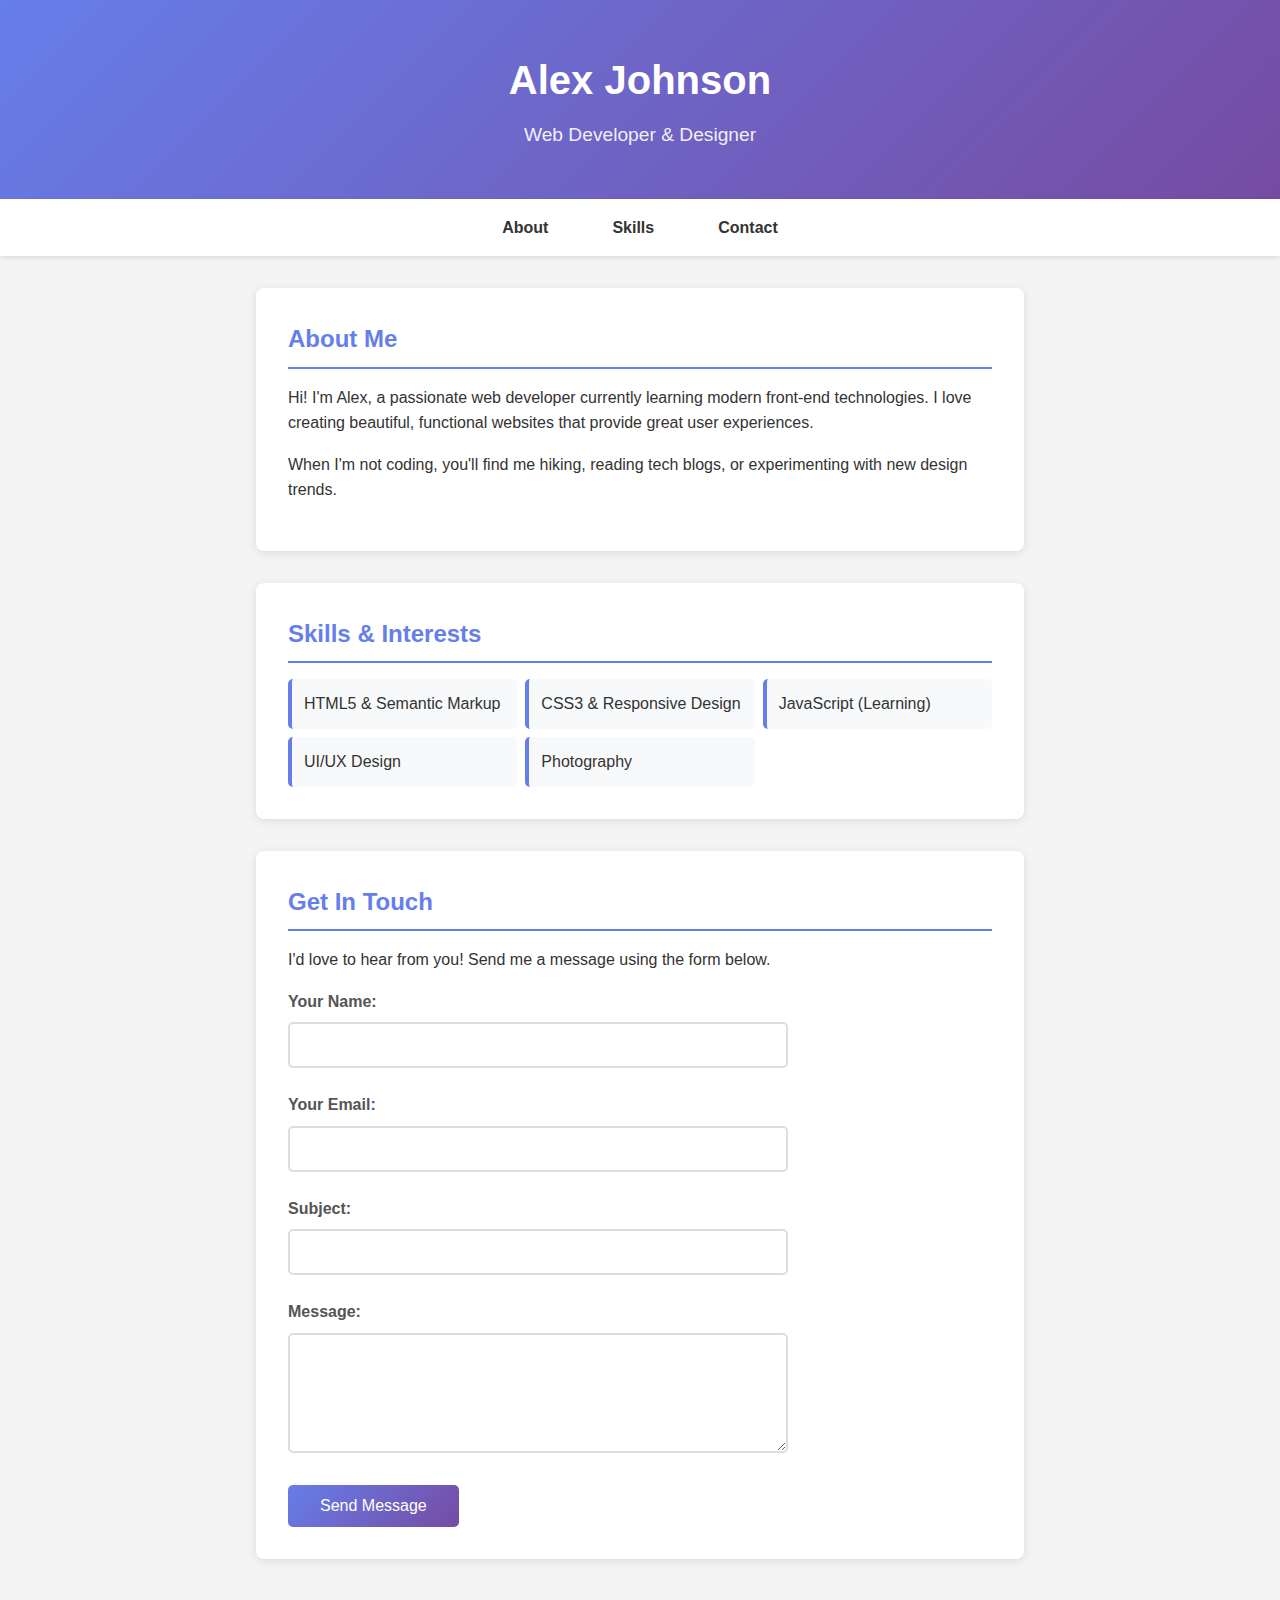
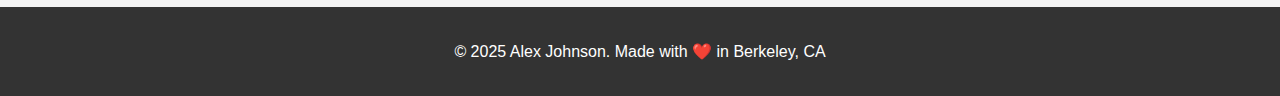
<file: in-class-project1-example-solution/index.html>
<!DOCTYPE html>
<html lang="en">
<head>
    <meta charset="UTF-8">
    <meta name="viewport" content="width=device-width, initial-scale=1.0">
    <title>My Profile - Alex Johnson</title>
    <link rel="stylesheet" href="style.css">
</head>
<body>
    <header>
        <h1>Alex Johnson</h1>
        <p class="tagline">Web Developer & Designer</p>
    </header>

    <nav>
        <ul>
            <li><a href="#about">About</a></li>
            <li><a href="#skills">Skills</a></li>
            <li><a href="#contact">Contact</a></li>
        </ul>
    </nav>

    <main>
        <section id="about">
            <h2>About Me</h2>
            <p>Hi! I'm Alex, a passionate web developer currently learning modern front-end technologies. I love creating beautiful, functional websites that provide great user experiences.</p>
            <p>When I'm not coding, you'll find me hiking, reading tech blogs, or experimenting with new design trends.</p>
        </section>

        <section id="skills">
            <h2>Skills & Interests</h2>
            <ul class="skills-list">
                <li>HTML5 & Semantic Markup</li>
                <li>CSS3 & Responsive Design</li>
                <li>JavaScript (Learning)</li>
                <li>UI/UX Design</li>
                <li>Photography</li>
            </ul>
        </section>

        <section id="contact">
            <h2>Get In Touch</h2>
            <p>I'd love to hear from you! Send me a message using the form below.</p>
            
            <form action="#" method="post" class="contact-form">
                <div class="form-group">
                    <label for="name">Your Name:</label>
                    <input type="text" id="name" name="name" required>
                </div>
                
                <div class="form-group">
                    <label for="email">Your Email:</label>
                    <input type="email" id="email" name="email" required>
                </div>
                
                <div class="form-group">
                    <label for="subject">Subject:</label>
                    <input type="text" id="subject" name="subject">
                </div>
                
                <div class="form-group">
                    <label for="message">Message:</label>
                    <textarea id="message" name="message" rows="5" required></textarea>
                </div>
                
                <button type="submit">Send Message</button>
            </form>
        </section>
    </main>

    <footer>
        <p>&copy; 2025 Alex Johnson. Made with ❤️ in Berkeley, CA</p>
    </footer>
</body>
</html>
</file>
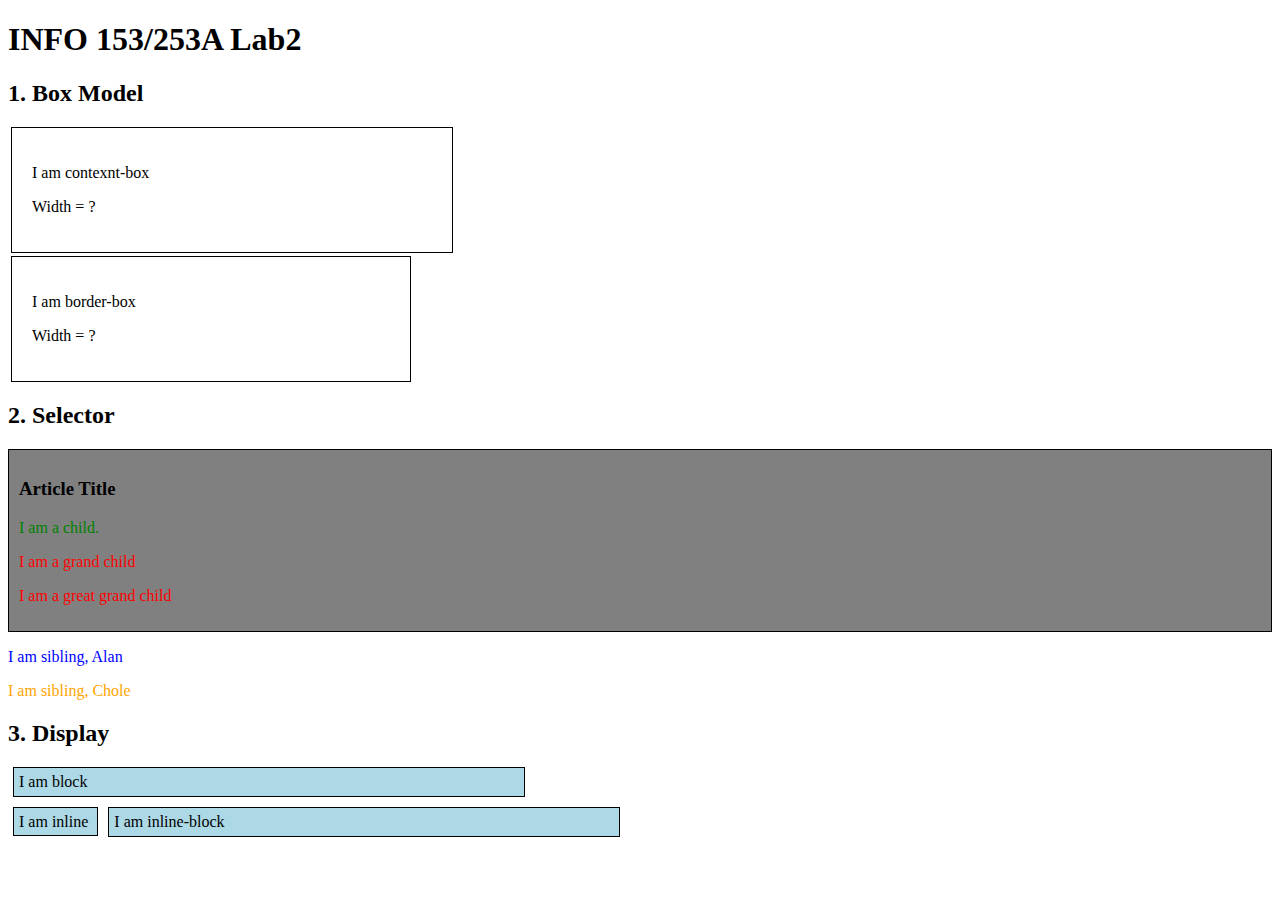
<file: lab2/example1.html>
<!doctype html>
<html lang="en">
<head>
  <meta charset="utf-8" />
  <meta name="viewport" content="width=device-width, initial-scale=1" />
  <title>HTML & CSS Examples Lab</title>
  <link rel="stylesheet" href="./example1.css" />
</head>
<body>
  <header class="site-header">
      <h1>INFO 153/253A Lab2</h1>
  </header>

  <main class="container">
    <section>
      <h2>1. Box Model</h2>
        <div class="box-model content-box">
          <p>I am contexnt-box</p>
          <p>Width = ?</p>
        </div>
        <div class="box-model border-box">
          <p>I am border-box</p>
          <p>Width = ?</p>
        </div>
    </section>

    <section>
      <h2>2. Selector</h2>
      <article class="class-selector another-class-selector" id="id-selector">
        <h3>Article Title</h3>
        <p>I am a child.</p>
        <div>
          <p>I am a grand child</p>
          <div>
            <p>I am a great grand child</p>
          </div>
        </div>
      </article>
      <p>I am sibling, Alan</p>
      <p>I am sibling, Chole</p>
    </section>

    <section>
      <h2>3. Display</h2>
      <div class="display block">I am block</div> <!-- ex: <div>, <p>, <section>, <h1>~<h6> default. --> 
      <div class="display inline">I am inline </div> <!-- ex: <span>, <a>, <em> default  -->
      <div class="display inline-block">I am inline-block</div>  <!-- ex: button, icon  -->
    </section>
  </main>
</body>
</html>
</file>
<file: lab2/example1.css>
.box-model {
    border: solid 1px black;
    width: 400px;
    padding: 20px;
    margin: 3px;
  
  }
  
  .content-box {
    box-sizing: content-box;
  }
  
  .border-box {
    box-sizing: border-box;
  }
  
  article {
    border: solid 1px black;
    padding: 10px;
    background-color: gray;
  }
  
  /* .class-selector {
    background-color: lightblue;
    padding: 10px;
    border: 2px solid blue;
  }
  
  .class-selector:hover {
    background-color: deepskyblue;
  } */
  
  /* .another-class-selector{
    background-color: lightcoral;
    padding: 10px;
    border: 2px solid red;
  } */
  
  /* #id-selector {
    background-color: lightgreen;
    padding: 10px;
    border: 2px solid green;
  } */
  
  article p {
    color: red;
  }
  
  article > p {
    color: green;
  }

   article ~ p {
    color: orange;
   }
  
  article + p {
    color: #0000FF;
   }

  article:hover {
    background-color: yellow;
  }
  
  .display {
    border: solid 1px black;
    margin: 5px;
    padding: 5px;
  
    width: 500px;
  }
  
  .block {
    display: block;
    background-color: lightblue;
  }
  
  .inline {
    display: inline;
    background-color: lightblue;
  }
  
  .inline-block {
    display: inline-block;
    background-color: lightblue;
  }
  /* 
  .display {
    display: none;
  } */
</file>
<file: in-class-project1-example-solution/style.css>
/* Week 3 Project - Personal Profile Page Complete Solution */

/* Reset and base styles */
* {
    margin: 0;
    padding: 0;
    box-sizing: border-box;
}

body {
    font-family: Arial, sans-serif;
    line-height: 1.6;
    color: #333;
    background-color: #f4f4f4;
}

/* Header styles */
header {
    background: linear-gradient(135deg, #667eea 0%, #764ba2 100%);
    color: white;
    text-align: center;
    padding: 3rem 0;
}

header h1 {
    font-size: 2.5rem;
    margin-bottom: 0.5rem;
}

.tagline {
    font-size: 1.2rem;
    opacity: 0.9;
}

/* Navigation styles */
nav {
    background-color: white;
    padding: 1rem 0;
    box-shadow: 0 2px 5px rgba(0,0,0,0.1);
}

nav ul {
    list-style: none;
    display: flex;
    justify-content: center;
    gap: 2rem;
}

nav a {
    text-decoration: none;
    color: #333;
    font-weight: bold;
    padding: 0.5rem 1rem;
    border-radius: 5px;
    transition: background-color 0.3s ease;
}

nav a:hover {
    background-color: #667eea;
    color: white;
}

/* Main content styles */
main {
    max-width: 800px;
    margin: 2rem auto;
    padding: 0 1rem;
}

section {
    background-color: white;
    margin-bottom: 2rem;
    padding: 2rem;
    border-radius: 8px;
    box-shadow: 0 2px 10px rgba(0,0,0,0.1);
}

section h2 {
    color: #667eea;
    margin-bottom: 1rem;
    border-bottom: 2px solid #667eea;
    padding-bottom: 0.5rem;
}

section p {
    margin-bottom: 1rem;
}

/* Skills list styles */
.skills-list {
    list-style: none;
    display: grid;
    grid-template-columns: repeat(auto-fit, minmax(200px, 1fr));
    gap: 0.5rem;
}

.skills-list li {
    background-color: #f8f9fa;
    padding: 0.75rem;
    border-radius: 5px;
    border-left: 4px solid #667eea;
}

/* Form styles */
.contact-form {
    max-width: 500px;
}

.form-group {
    margin-bottom: 1.5rem;
}

label {
    display: block;
    margin-bottom: 0.5rem;
    font-weight: bold;
    color: #555;
}

input[type="text"],
input[type="email"],
textarea {
    width: 100%;
    padding: 0.75rem;
    border: 2px solid #ddd;
    border-radius: 5px;
    font-size: 1rem;
    font-family: inherit;
    transition: border-color 0.3s ease;
}

input[type="text"]:focus,
input[type="email"]:focus,
textarea:focus {
    outline: none;
    border-color: #667eea;
}

textarea {
    resize: vertical;
    min-height: 120px;
}

button {
    background: linear-gradient(135deg, #667eea 0%, #764ba2 100%);
    color: white;
    padding: 0.75rem 2rem;
    border: none;
    border-radius: 5px;
    font-size: 1rem;
    cursor: pointer;
    transition: transform 0.2s ease;
}

button:hover {
    transform: translateY(-2px);
}

/* Footer styles */
footer {
    background-color: #333;
    color: white;
    text-align: center;
    padding: 2rem 0;
    margin-top: 3rem;
}

/* Responsive design */
@media (max-width: 768px) {
    header h1 {
        font-size: 2rem;
    }
    
    nav ul {
        flex-direction: column;
        gap: 0.5rem;
    }
    
    main {
        margin: 1rem auto;
    }
    
    section {
        padding: 1.5rem;
    }
    
    .skills-list {
        grid-template-columns: 1fr;
    }
}
</file>
